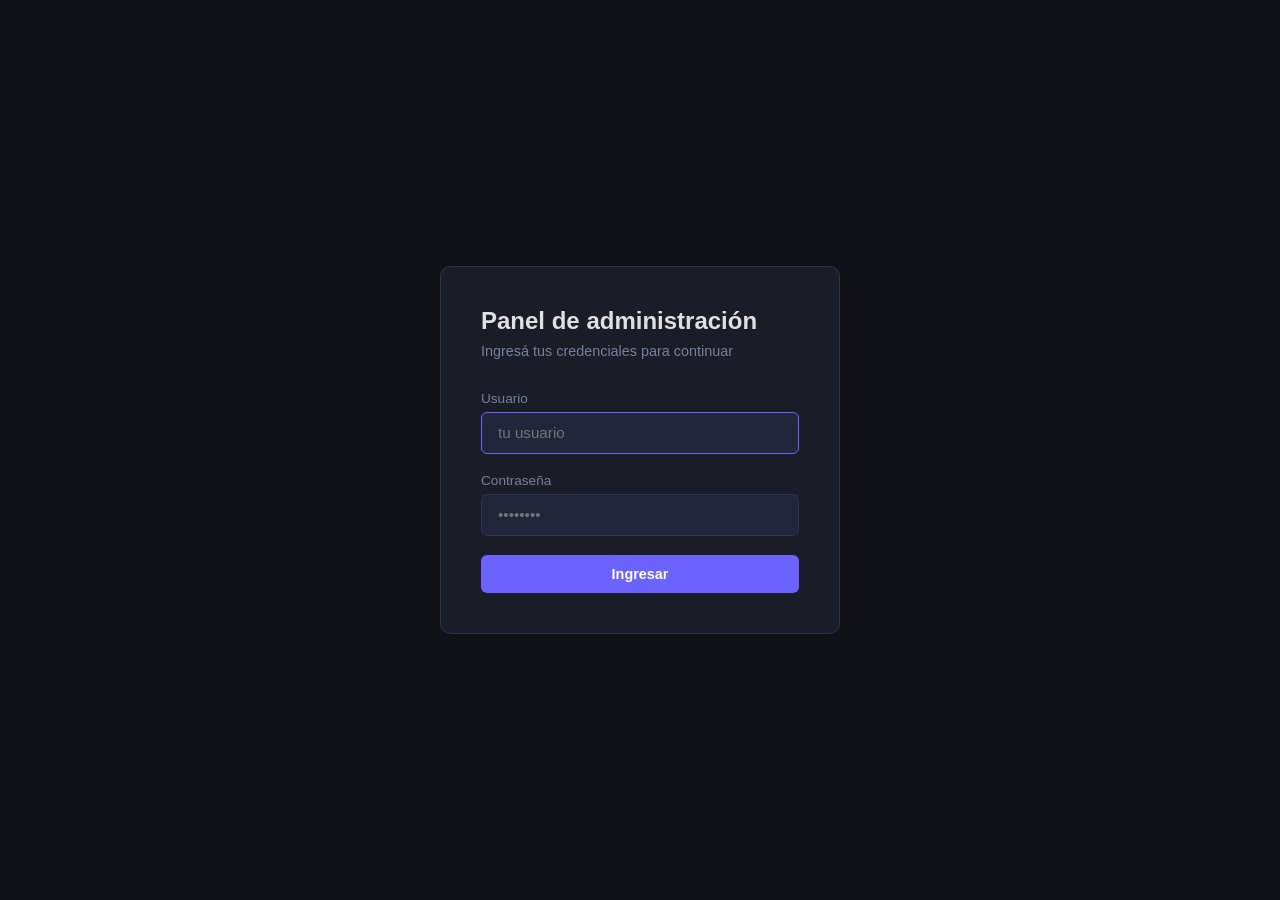
<file: frontend/admin/index.html>
<!DOCTYPE html>
<html lang="es">
<head>
    <meta charset="UTF-8">
    <meta name="viewport" content="width=device-width, initial-scale=1.0">
    <title>Admin — Login</title>
    <link rel="stylesheet" href="style.css">
</head>
<body>

<div class="login-wrapper">
    <div class="login-card">
        <h1>Panel de administración</h1>
        <p>Ingresá tus credenciales para continuar</p>

        <div class="alert error" id="alert"></div>

        <div class="form-group">
            <label>Usuario</label>
            <input type="text" id="username" placeholder="tu usuario" autofocus>
        </div>

        <div class="form-group">
            <label>Contraseña</label>
            <input type="password" id="password" placeholder="••••••••">
        </div>

        <button class="btn btn-primary" id="loginBtn">Ingresar</button>
    </div>
</div>

<script src="js/auth.js"></script>
<script>
    // Si ya tiene token, va directo al dashboard
    if (getToken()) window.location.href = 'dashboard.html';

    document.getElementById('loginBtn').addEventListener('click', async () => {
        const username = document.getElementById('username').value.trim();
        const password = document.getElementById('password').value.trim();

        if (!username || !password) {
            showAlert('alert', 'Completá todos los campos');
            return;
        }

        const btn = document.getElementById('loginBtn');
        btn.textContent = 'Ingresando...';
        btn.disabled = true;

        try {
            const res = await fetch(`${API}/auth/login/`, {
                method: 'POST',
                headers: { 'Content-Type': 'application/json' },
                body: JSON.stringify({ username, password })
            });

            const data = await res.json();

            if (!res.ok) {
                showAlert('alert', 'Usuario o contraseña incorrectos');
                return;
            }

            saveToken(data.access, data.refresh);
            window.location.href = 'dashboard.html';

        } catch (err) {
            showAlert('alert', 'Error al conectar con el servidor');
        } finally {
            btn.textContent = 'Ingresar';
            btn.disabled = false;
        }
    });

    // Login con Enter
    document.getElementById('password').addEventListener('keydown', (e) => {
        if (e.key === 'Enter') document.getElementById('loginBtn').click();
    });
</script>

</body>
</html>
</file>
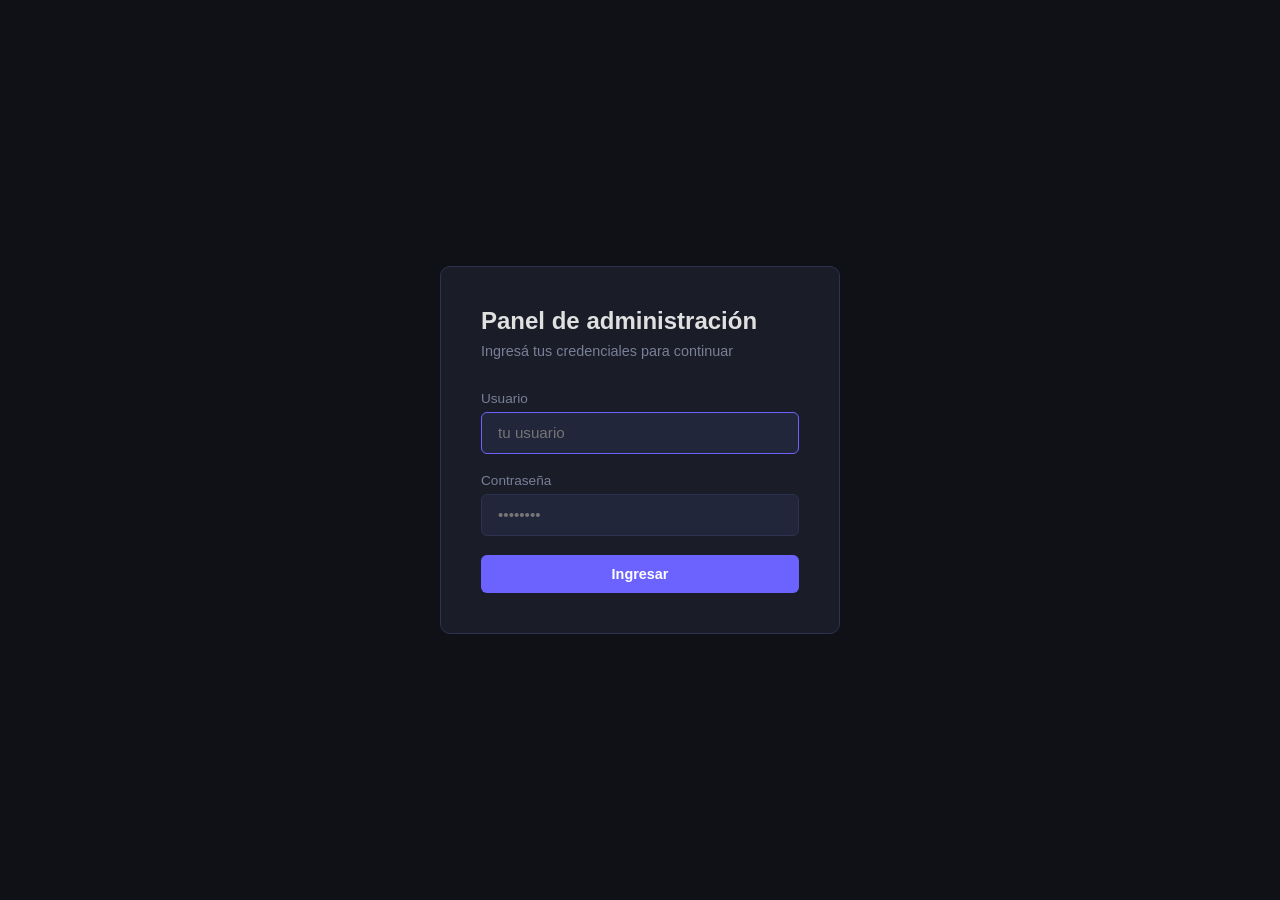
<file: frontend/admin/certifications.html>
<!DOCTYPE html>
<html lang="es">
<head>
    <meta charset="UTF-8">
    <meta name="viewport" content="width=device-width, initial-scale=1.0">
    <title>Admin — Certificaciones</title>
    <link rel="stylesheet" href="style.css">
</head>
<body>

<nav class="navbar">
    <span class="navbar-brand">Mi Portfolio</span>
    <ul class="navbar-links">
        <li><a href="dashboard.html">Dashboard</a></li>
        <li><a href="projects.html">Proyectos</a></li>
        <li><a href="certifications.html" class="active">Certificaciones</a></li>
        <li><a href="messages.html">Mensajes</a></li>
    </ul>
    <div class="navbar-user">
        <button class="btn btn-secondary" onclick="logout()">Salir</button>
    </div>
</nav>

<div class="container">
    <div class="page-header">
        <h2>Certificaciones</h2>
        <button class="btn btn-primary" onclick="openModal()">+ Nueva certificación</button>
    </div>

    <div class="alert success" id="alert"></div>

    <div class="table-wrapper">
        <table>
            <thead>
                <tr>
                    <th>Nombre</th>
                    <th>Emisor</th>
                    <th>Fecha</th>
                    <th>Orden</th>
                    <th>Acciones</th>
                </tr>
            </thead>
            <tbody id="certificationsTable">
                <tr>
                    <td colspan="5" class="empty-state">Cargando...</td>
                </tr>
            </tbody>
        </table>
    </div>
</div>

<!-- Modal crear / editar -->
<div class="modal-overlay" id="modalOverlay">
    <div class="modal">
        <div class="modal-header">
            <h3 id="modalTitle">Nueva certificación</h3>
            <button class="modal-close" onclick="closeModal()">✕</button>
        </div>

        <div class="alert error" id="modalAlert"></div>

        <div class="form-group">
            <label>Nombre *</label>
            <input type="text" id="fieldName" placeholder="Python Professional Certificate">
        </div>
        <div class="form-group">
            <label>Emisor *</label>
            <input type="text" id="fieldIssuer" placeholder="Coursera, Udemy, Google...">
        </div>
        <div class="form-group">
            <label>Fecha *</label>
            <input type="date" id="fieldDate">
        </div>
        <div class="form-group">
            <label>URL de la credencial</label>
            <input type="url" id="fieldCredentialUrl" placeholder="https://...">
        </div>
        <div class="form-group">
            <label>Imagen del certificado</label>
            <input type="file" id="fieldImage" accept="image/*">
        </div>
        <div class="form-group">
            <label>Orden</label>
            <input type="number" id="fieldOrder" placeholder="0" min="0">
        </div>

        <div class="modal-footer">
            <button class="btn btn-secondary" onclick="closeModal()">Cancelar</button>
            <button class="btn btn-primary" id="saveBtn" onclick="saveCertification()">Guardar</button>
        </div>
    </div>
</div>

<!-- Modal confirmar eliminación -->
<div class="modal-overlay" id="deleteOverlay">
    <div class="modal" style="max-width:380px">
        <div class="modal-header">
            <h3>Eliminar certificación</h3>
            <button class="modal-close" onclick="closeDelete()">✕</button>
        </div>
        <p style="color:var(--text-muted); font-size:0.9rem">
            ¿Estás segura que querés eliminar <strong id="deleteCertName"></strong>? Esta acción no se puede deshacer.
        </p>
        <div class="modal-footer">
            <button class="btn btn-secondary" onclick="closeDelete()">Cancelar</button>
            <button class="btn btn-danger" onclick="confirmDelete()">Eliminar</button>
        </div>
    </div>
</div>

<script src="js/auth.js"></script>
<script src="js/certifications.js"></script>

</body>
</html>
</file>
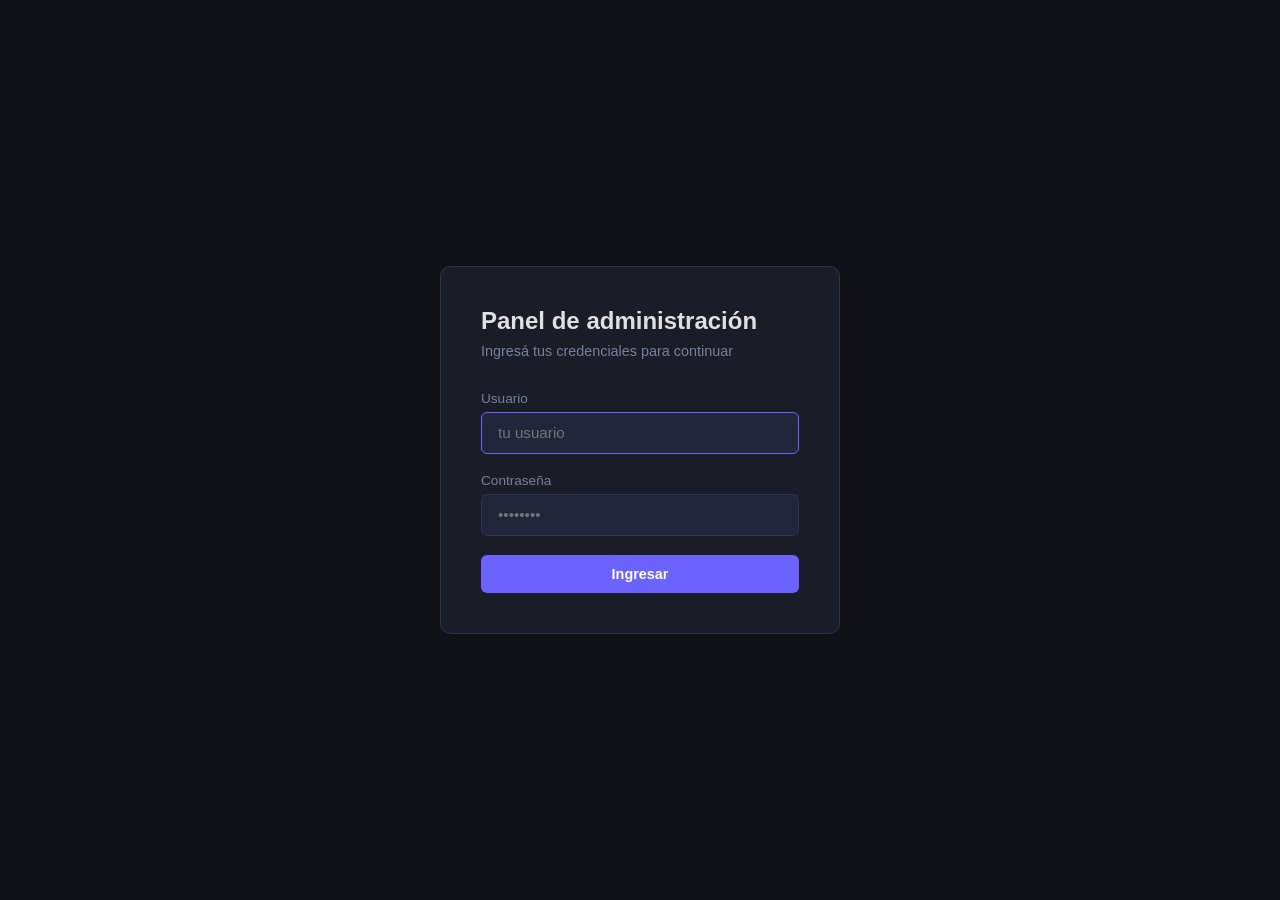
<file: frontend/admin/messages.html>
<!DOCTYPE html>
<html lang="es">
<head>
    <meta charset="UTF-8">
    <meta name="viewport" content="width=device-width, initial-scale=1.0">
    <title>Admin — Mensajes</title>
    <link rel="stylesheet" href="style.css">
</head>
<body>

<nav class="navbar">
    <span class="navbar-brand">Mi Portfolio</span>
    <ul class="navbar-links">
        <li><a href="dashboard.html">Dashboard</a></li>
        <li><a href="certifications.html">Certificaciones</a></li>
        <li><a href="projects.html">Proyectos</a></li>
        <li><a href="messages.html" class="active">Mensajes</a></li>
    </ul>
    <div class="navbar-user">
        <button class="btn btn-secondary" onclick="logout()">Salir</button>
    </div>
</nav>

<div class="container">
    <div class="page-header">
        <h2>Mensajes</h2>
        <span id="unreadBadge" class="badge badge-success" style="font-size:0.85rem"></span>
    </div>

    <div class="alert success" id="alert"></div>

    <div class="table-wrapper">
        <table>
            <thead>
                <tr>
                    <th>Nombre</th>
                    <th>Email</th>
                    <th>Mensaje</th>
                    <th>Fecha</th>
                    <th>Estado</th>
                    <th>Acciones</th>
                </tr>
            </thead>
            <tbody id="messagesTable">
                <tr>
                    <td colspan="6" class="empty-state">Cargando...</td>
                </tr>
            </tbody>
        </table>
    </div>
</div>

<!-- Modal ver mensaje completo -->
<div class="modal-overlay" id="modalOverlay">
    <div class="modal" style="max-width:480px">
        <div class="modal-header">
            <h3 id="modalName"></h3>
            <button class="modal-close" onclick="closeModal()">✕</button>
        </div>
        <p style="color:var(--text-muted); font-size:0.8rem; margin-bottom:1rem" id="modalEmail"></p>
        <p style="line-height:1.6; font-size:0.95rem" id="modalMessage"></p>
        <div class="modal-footer">
            <button class="btn btn-secondary" onclick="closeModal()">Cerrar</button>
            <button class="btn btn-primary" id="markReadBtn">Marcar como leído</button>
        </div>
    </div>
</div>

<script src="js/auth.js"></script>
<script src="js/messages.js"></script>

</body>
</html>
</file>
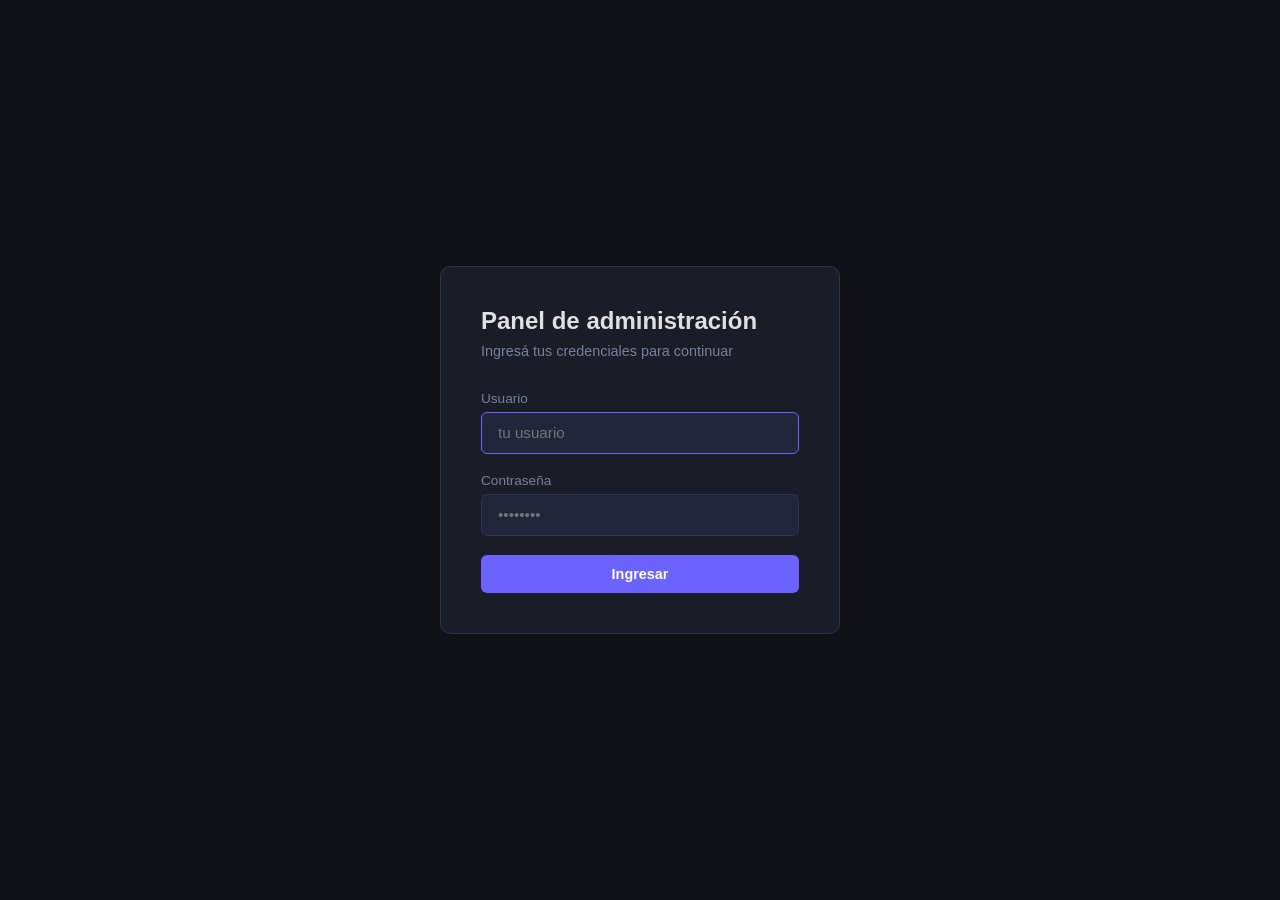
<file: frontend/admin/projects.html>
<!DOCTYPE html>
<html lang="es">
<head>
    <meta charset="UTF-8">
    <meta name="viewport" content="width=device-width, initial-scale=1.0">
    <title>Admin — Proyectos</title>
    <link rel="stylesheet" href="style.css">
</head>
<body>

<nav class="navbar">
    <span class="navbar-brand">Mi Portfolio</span>
    <ul class="navbar-links">
        <li><a href="dashboard.html">Dashboard</a></li>
        <li><a href="certifications.html">Certificaciones</a></li>
        <li><a href="projects.html" class="active">Proyectos</a></li>
        <li><a href="messages.html">Mensajes</a></li>
    </ul>
    <div class="navbar-user">
        <button class="btn btn-secondary" onclick="logout()">Salir</button>
    </div>
</nav>

<div class="container">
    <div class="page-header">
        <h2>Proyectos</h2>
        <button class="btn btn-primary" onclick="openModal()">+ Nuevo proyecto</button>
    </div>

    <div class="alert success" id="alert"></div>

    <div class="table-wrapper">
        <table>
            <thead>
                <tr>
                    <th>Título</th>
                    <th>Tecnologías</th>
                    <th>Destacado</th>
                    <th>Orden</th>
                    <th>Acciones</th>
                </tr>
            </thead>
            <tbody id="projectsTable">
                <tr>
                    <td colspan="5" class="empty-state">Cargando...</td>
                </tr>
            </tbody>
        </table>
    </div>
</div>

<!-- Modal crear / editar -->
<div class="modal-overlay" id="modalOverlay">
    <div class="modal">
        <div class="modal-header">
            <h3 id="modalTitle">Nuevo proyecto</h3>
            <button class="modal-close" onclick="closeModal()">✕</button>
        </div>

        <div class="alert error" id="modalAlert"></div>

        <div class="form-group">
            <label>Título *</label>
            <input type="text" id="fieldTitle" placeholder="Mi proyecto">
        </div>
        <div class="form-group">
            <label>Descripción *</label>
            <textarea id="fieldDescription" placeholder="Descripción del proyecto..."></textarea>
        </div>
        <div class="form-group">
            <label>Tecnologías * <small style="color:var(--text-muted)">(separadas por coma)</small></label>
            <input type="text" id="fieldTechnologies" placeholder="Python, Django, PostgreSQL">
        </div>
        <div class="form-group">
            <label>URL del repositorio</label>
            <input type="url" id="fieldRepoUrl" placeholder="https://github.com/...">
        </div>
        <div class="form-group">
            <label>URL de la demo</label>
            <input type="url" id="fieldDemoUrl" placeholder="https://...">
        </div>
        <div class="form-group">
            <label>Imagen</label>
            <input type="file" id="fieldImage" accept="image/*">
        </div>
        <div class="form-group" style="display:flex; align-items:center; gap:0.7rem;">
            <input type="checkbox" id="fieldFeatured" style="width:auto">
            <label for="fieldFeatured" style="margin:0">Destacado</label>
        </div>
        <div class="form-group">
            <label>Orden</label>
            <input type="number" id="fieldOrder" placeholder="0" min="0">
        </div>

        <div class="modal-footer">
            <button class="btn btn-secondary" onclick="closeModal()">Cancelar</button>
            <button class="btn btn-primary" id="saveBtn" onclick="saveProject()">Guardar</button>
        </div>
    </div>
</div>

<!-- Modal confirmar eliminación -->
<div class="modal-overlay" id="deleteOverlay">
    <div class="modal" style="max-width:380px">
        <div class="modal-header">
            <h3>Eliminar proyecto</h3>
            <button class="modal-close" onclick="closeDelete()">✕</button>
        </div>
        <p style="color:var(--text-muted); font-size:0.9rem">
            ¿Estás seguro que querés eliminar <strong id="deleteProjectName"></strong>? Esta acción no se puede deshacer.
        </p>
        <div class="modal-footer">
            <button class="btn btn-secondary" onclick="closeDelete()">Cancelar</button>
            <button class="btn btn-danger" onclick="confirmDelete()">Eliminar</button>
        </div>
    </div>
</div>

<script src="js/auth.js"></script>
<script src="js/projects.js"></script>

</body>
</html>
</file>
<file: frontend/admin/style.css>
* {
    margin: 0;
    padding: 0;
    box-sizing: border-box;
}

:root {
    --bg: #0f1117;
    --bg-card: #1a1d27;
    --bg-input: #22263a;
    --accent: #6c63ff;
    --accent-hover: #574fd6;
    --danger: #e74c3c;
    --success: #2ecc71;
    --text: #e0e0e0;
    --text-muted: #7a7f99;
    --border: #2e3150;
    --radius: 10px;
}

body {
    font-family: 'Segoe UI', sans-serif;
    background: var(--bg);
    color: var(--text);
    min-height: 100vh;
}

/* LOGIN */
.login-wrapper {
    display: flex;
    align-items: center;
    justify-content: center;
    min-height: 100vh;
}

.login-card {
    background: var(--bg-card);
    border: 1px solid var(--border);
    border-radius: var(--radius);
    padding: 2.5rem;
    width: 100%;
    max-width: 400px;
}

.login-card h1 {
    font-size: 1.5rem;
    margin-bottom: 0.5rem;
}

.login-card p {
    color: var(--text-muted);
    margin-bottom: 2rem;
    font-size: 0.9rem;
}

/* FORMULARIOS */
.form-group {
    margin-bottom: 1.2rem;
}

.form-group label {
    display: block;
    font-size: 0.85rem;
    color: var(--text-muted);
    margin-bottom: 0.4rem;
}

.form-group input,
.form-group textarea {
    width: 100%;
    background: var(--bg-input);
    border: 1px solid var(--border);
    border-radius: 6px;
    padding: 0.7rem 1rem;
    color: var(--text);
    font-size: 0.95rem;
    outline: none;
    transition: border-color 0.2s;
}

.form-group input:focus,
.form-group textarea:focus {
    border-color: var(--accent);
}

.form-group textarea {
    resize: vertical;
    min-height: 100px;
}

/* BOTONES */
.btn {
    display: inline-block;
    padding: 0.7rem 1.4rem;
    border-radius: 6px;
    border: none;
    cursor: pointer;
    font-size: 0.9rem;
    font-weight: 600;
    transition: background 0.2s, opacity 0.2s;
}

.btn-primary {
    background: var(--accent);
    color: #fff;
    width: 100%;
}

.btn-primary:hover { background: var(--accent-hover); }

.btn-danger {
    background: var(--danger);
    color: #fff;
}

.btn-danger:hover { opacity: 0.85; }

.btn-secondary {
    background: var(--bg-input);
    color: var(--text);
    border: 1px solid var(--border);
}

.btn-secondary:hover { border-color: var(--accent); }

/* ALERTA */
.alert {
    padding: 0.7rem 1rem;
    border-radius: 6px;
    font-size: 0.85rem;
    margin-bottom: 1rem;
    display: none;
}

.alert.error { background: #3b1a1a; color: var(--danger); border: 1px solid var(--danger); }
.alert.success { background: #1a3b2a; color: var(--success); border: 1px solid var(--success); }
.alert.show { display: block; }

/* NAVBAR */
.navbar {
    background: var(--bg-card);
    border-bottom: 1px solid var(--border);
    padding: 1rem 2rem;
    display: flex;
    align-items: center;
    justify-content: space-between;
}

.navbar-brand {
    font-weight: 700;
    font-size: 1.1rem;
    color: var(--accent);
}

.navbar-links {
    display: flex;
    gap: 1.5rem;
    list-style: none;
}

.navbar-links a {
    color: var(--text-muted);
    text-decoration: none;
    font-size: 0.9rem;
    transition: color 0.2s;
}

.navbar-links a:hover,
.navbar-links a.active { color: var(--text); }

.navbar-user {
    display: flex;
    align-items: center;
    gap: 1rem;
    font-size: 0.85rem;
    color: var(--text-muted);
}

/* CONTENIDO */
.container {
    max-width: 1100px;
    margin: 0 auto;
    padding: 2rem;
}

.page-header {
    display: flex;
    align-items: center;
    justify-content: space-between;
    margin-bottom: 2rem;
}

.page-header h2 {
    font-size: 1.4rem;
}

/* CARDS DASHBOARD */
.stats-grid {
    display: grid;
    grid-template-columns: repeat(auto-fit, minmax(200px, 1fr));
    gap: 1.2rem;
    margin-bottom: 2rem;
}

.stat-card {
    background: var(--bg-card);
    border: 1px solid var(--border);
    border-radius: var(--radius);
    padding: 1.5rem;
}

.stat-card .number {
    font-size: 2rem;
    font-weight: 700;
    color: var(--accent);
}

.stat-card .label {
    color: var(--text-muted);
    font-size: 0.85rem;
    margin-top: 0.3rem;
}

/* TABLA */
.table-wrapper {
    background: var(--bg-card);
    border: 1px solid var(--border);
    border-radius: var(--radius);
    overflow: hidden;
}

table {
    width: 100%;
    border-collapse: collapse;
}

th {
    background: var(--bg-input);
    padding: 0.9rem 1.2rem;
    text-align: left;
    font-size: 0.8rem;
    color: var(--text-muted);
    text-transform: uppercase;
    letter-spacing: 0.05em;
}

td {
    padding: 0.9rem 1.2rem;
    border-top: 1px solid var(--border);
    font-size: 0.9rem;
    vertical-align: middle;
}

tr:hover td { background: var(--bg-input); }

.badge {
    display: inline-block;
    padding: 0.2rem 0.6rem;
    border-radius: 20px;
    font-size: 0.75rem;
    font-weight: 600;
}

.badge-success { background: #1a3b2a; color: var(--success); }
.badge-muted { background: var(--bg-input); color: var(--text-muted); }

/* MODAL */
.modal-overlay {
    display: none;
    position: fixed;
    inset: 0;
    background: rgba(0,0,0,0.7);
    z-index: 100;
    align-items: center;
    justify-content: center;
}

.modal-overlay.show { display: flex; }

.modal {
    background: var(--bg-card);
    border: 1px solid var(--border);
    border-radius: var(--radius);
    padding: 2rem;
    width: 100%;
    max-width: 520px;
    max-height: 90vh;
    overflow-y: auto;
}

.modal-header {
    display: flex;
    align-items: center;
    justify-content: space-between;
    margin-bottom: 1.5rem;
}

.modal-header h3 { font-size: 1.1rem; }

.modal-close {
    background: none;
    border: none;
    color: var(--text-muted);
    font-size: 1.3rem;
    cursor: pointer;
}

.modal-footer {
    display: flex;
    gap: 0.8rem;
    justify-content: flex-end;
    margin-top: 1.5rem;
}

/* EMPTY STATE */
.empty-state {
    text-align: center;
    padding: 3rem;
    color: var(--text-muted);
}

.empty-state p { margin-top: 0.5rem; font-size: 0.9rem; }
</file>
